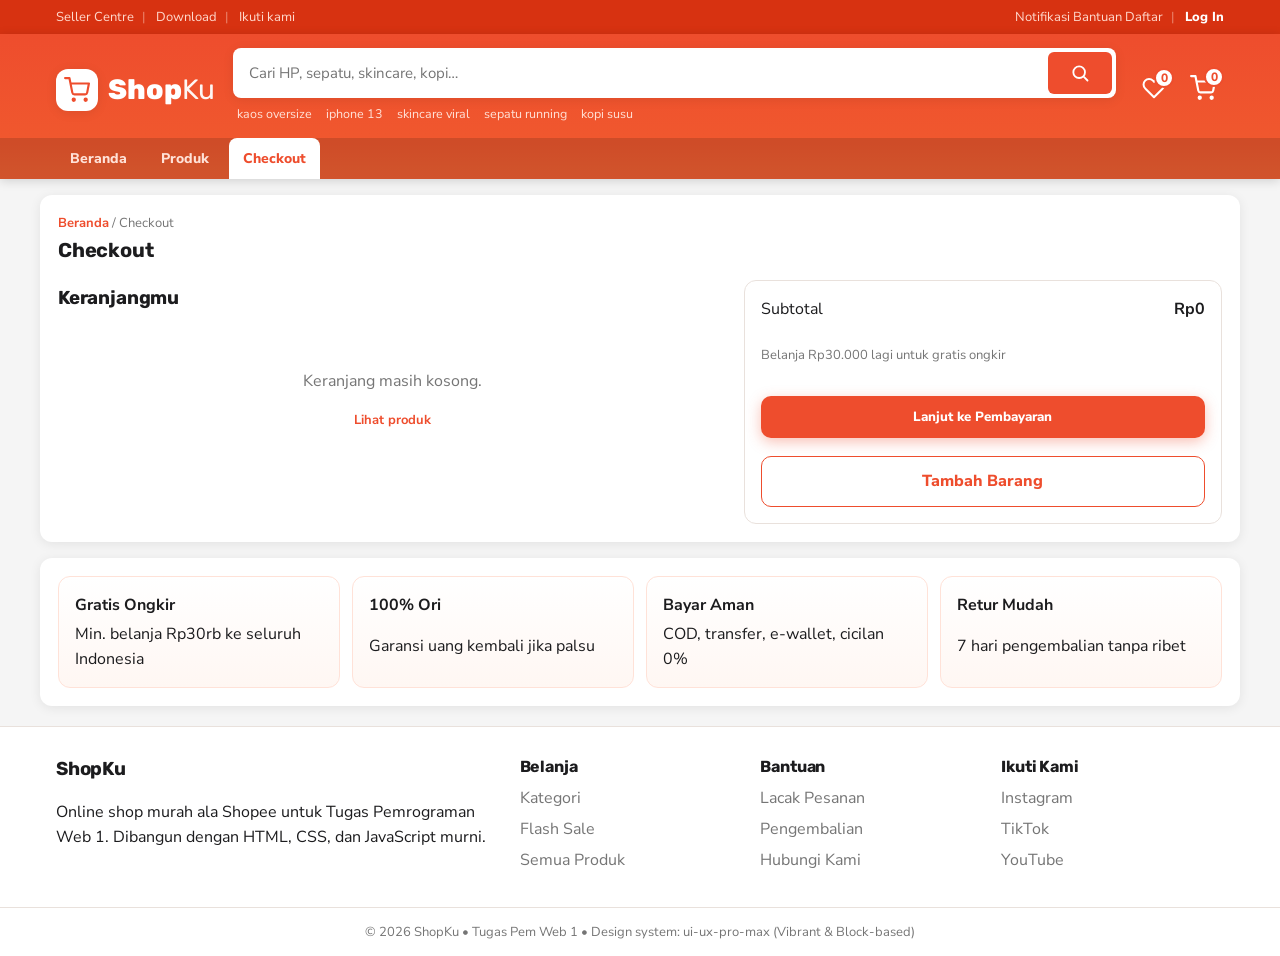
<file: checkout.html>
﻿<!DOCTYPE html>
<html lang="id">
<head>
<meta charset="UTF-8" />
<meta name="viewport" content="width=device-width, initial-scale=1.0" />
<title>Checkout &mdash; ShopKu</title>
<meta name="description" content="ShopKu &mdash; online shop ala Shopee. Flash sale, gratis ongkir, pembayaran aman. Tugas Pemrograman Web 1." />
<link rel="preconnect" href="https://fonts.googleapis.com" />
<link rel="preconnect" href="https://fonts.gstatic.com" crossorigin />
<link href="https://fonts.googleapis.com/css2?family=Nunito+Sans:opsz,wght@6..12,300;6..12,400;6..12,600;6..12,700;6..12,800&family=Rubik:wght@400;500;600;700;800&display=swap" rel="stylesheet" />
<link rel="stylesheet" href="styles.css" />
<link rel="icon" href="data:image/svg+xml,<svg xmlns='http://www.w3.org/2000/svg' viewBox='0 0 100 100'><rect width='100' height='100' rx='22' fill='%23EE4D2D'/><text x='50' y='68' font-size='58' text-anchor='middle' fill='white' font-family='Arial' font-weight='bold'>S</text></svg>" />
</head>
<body>
<a class="skip-link" href="#main">Lewati ke konten</a>

<!-- TOPBAR -->
<div class="topbar">
  <div class="container topbar-inner">
    <div class="topbar-left">
      <a href="#">Seller Centre</a><span class="dot">|</span>
      <a href="#">Download</a><span class="dot">|</span>
      <a href="#">Ikuti kami</a>
    </div>
    <div class="topbar-right">
      <a href="#" id="topNotif">Notifikasi</a>
      <a href="#">Bantuan</a>
      <a href="#">Daftar</a><span class="dot">|</span>
      <a href="#" class="bold">Log In</a>
    </div>
  </div>
</div>

<!-- HEADER -->
<header class="header" role="banner">
  <div class="container header-inner">
    <a href="index.html" class="logo" aria-label="ShopKu beranda">
      <span class="logo-badge" aria-hidden="true">
        <svg viewBox="0 0 24 24" width="26" height="26" fill="none" stroke="currentColor" stroke-width="2" stroke-linecap="round" stroke-linejoin="round"><circle cx="9" cy="21" r="1"/><circle cx="20" cy="21" r="1"/><path d="M1 1h4l2.68 13.39a2 2 0 0 0 2 1.61h9.72a2 2 0 0 0 2-1.61L23 6H6"/></svg>
      </span>
      <span class="logo-text">Shop<em>Ku</em></span>
    </a>

    <div class="search-wrap" role="search">
      <div class="search-box">
        <input id="searchInput" type="search" placeholder="Cari HP, sepatu, skincare, kopi&hellip;" aria-label="Cari produk" autocomplete="off" />
        <button id="searchBtn" type="button" class="btn-search" aria-label="Cari">
          <svg viewBox="0 0 24 24" width="20" height="20" fill="none" stroke="currentColor" stroke-width="2.2" stroke-linecap="round"><circle cx="11" cy="11" r="7"/><path d="m21 21-4.3-4.3"/></svg>
        </button>
      </div>
      <div class="search-tags" aria-hidden="true">
        <span>kaos oversize</span><span>iphone 13</span><span>skincare viral</span><span>sepatu running</span><span>kopi susu</span>
      </div>
      <ul id="suggestBox" class="suggest" role="listbox" aria-label="Saran pencarian" hidden></ul>
    </div>

    <div class="header-actions">
      <button id="wishBtn" type="button" class="icon-btn" aria-label="Wishlist">
        <svg viewBox="0 0 24 24" width="24" height="24" fill="none" stroke="currentColor" stroke-width="2" stroke-linecap="round" stroke-linejoin="round"><path d="M20.84 4.61a5.5 5.5 0 0 0-7.78 0L12 5.67l-1.06-1.06a5.5 5.5 0 0 0-7.78 7.78l1.06 1.06L12 21.23l7.78-7.78 1.06-1.06a5.5 5.5 0 0 0 0-7.78z"/></svg>
        <span id="wishCount" class="badge" hidden>0</span>
      </button>
      <button id="cartBtn" type="button" class="icon-btn" aria-label="Buka keranjang" aria-haspopup="dialog">
        <svg viewBox="0 0 24 24" width="26" height="26" fill="none" stroke="currentColor" stroke-width="2" stroke-linecap="round" stroke-linejoin="round"><circle cx="9" cy="21" r="1"/><circle cx="20" cy="21" r="1"/><path d="M1 1h4l2.68 13.39a2 2 0 0 0 2 1.61h9.72a2 2 0 0 0 2-1.61L23 6H6"/></svg>
        <span id="cartCount" class="badge">0</span>
      </button>
    </div>
  </div>
  <div class="container mobile-search">
    <div class="search-box">
      <input id="searchInputM" type="search" placeholder="Cari di ShopKu&hellip;" aria-label="Cari produk" />
      <button id="searchBtnM" type="button" class="btn-search" aria-label="Cari">
        <svg viewBox="0 0 24 24" width="20" height="20" fill="none" stroke="currentColor" stroke-width="2.2" stroke-linecap="round"><circle cx="11" cy="11" r="7"/><path d="m21 21-4.3-4.3"/></svg>
      </button>
    </div>
  </div>
  <nav class="mainnav" aria-label="Navigasi utama"><div class="container mainnav-inner"><a href="index.html">Beranda</a><a href="produk.html">Produk</a><a href="checkout.html" aria-current="page">Checkout</a></div></nav>
</header>

<main id="main">
  <section class="container block" aria-label="Checkout">
    <p class="crumb"><a class="link" href="index.html">Beranda</a> / Checkout</p>
    <div class="block-head"><h2>Checkout</h2></div>
    <div class="co-grid">
      <div>
        <h3>Keranjangmu</h3>
        <div id="coItems"></div>
      </div>
      <div class="co-side">
        <div class="row"><span>Subtotal</span><strong id="coTotal">Rp0</strong></div>
        <p class="muted small" id="coShip"></p>
        <button id="coPay" type="button" class="btn btn-primary btn-block">Lanjut ke Pembayaran</button>
        <a href="produk.html" class="btn btn-outline btn-block">Tambah Barang</a>
      </div>
    </div>
  </section>

  <section class="container block perks" aria-label="Keunggulan">
    <div class="perk"><strong>Gratis Ongkir</strong><span>Min. belanja Rp30rb ke seluruh Indonesia</span></div>
    <div class="perk"><strong>100% Ori</strong><span>Garansi uang kembali jika palsu</span></div>
    <div class="perk"><strong>Bayar Aman</strong><span>COD, transfer, e-wallet, cicilan 0%</span></div>
    <div class="perk"><strong>Retur Mudah</strong><span>7 hari pengembalian tanpa ribet</span></div>
  </section>
</main>

<footer class="footer">
  <div class="container foot-grid">
    <div><h3>ShopKu</h3><p>Online shop murah ala Shopee untuk Tugas Pemrograman Web 1. Dibangun dengan HTML, CSS, dan JavaScript murni.</p></div>
    <div><h4>Belanja</h4><a href="index.html#kategori">Kategori</a><a href="index.html#flash">Flash Sale</a><a href="produk.html">Semua Produk</a></div>
    <div><h4>Bantuan</h4><a href="#">Lacak Pesanan</a><a href="#">Pengembalian</a><a href="#">Hubungi Kami</a></div>
    <div><h4>Ikuti Kami</h4><a href="#">Instagram</a><a href="#">TikTok</a><a href="#">YouTube</a></div>
  </div>
  <div class="foot-bottom">&copy; 2026 ShopKu &bull; Tugas Pem Web 1 &bull; Design system: ui-ux-pro-max (Vibrant &amp; Block-based)</div>
</footer>

<!-- OVERLAY -->
<div id="overlay" class="overlay" hidden></div>

<!-- CART DRAWER -->
<aside id="cartDrawer" class="drawer" role="dialog" aria-modal="true" aria-label="Keranjang belanja" hidden>
  <div class="drawer-head"><h3>Keranjang (<span id="cartTitleCount">0</span>)</h3><button id="closeCart" type="button" class="icon-btn" aria-label="Tutup keranjang">&times;</button></div>
  <div id="cartItems" class="drawer-body"></div>
  <div class="drawer-foot">
    <div class="row"><span>Total</span><strong id="cartTotal">Rp0</strong></div>
    <p class="muted small" id="shipNote">Gratis ongkir untuk belanja &ge; Rp30.000</p>
    <button id="checkoutBtn" type="button" class="btn btn-primary btn-block">Checkout</button>
    <button id="clearCart" type="button" class="btn btn-ghost btn-block">Kosongkan</button>
  </div>
</aside>

<!-- PRODUCT MODAL -->
<div id="pModal" class="modal" role="dialog" aria-modal="true" aria-label="Detail produk" hidden>
  <div class="modal-card">
    <button id="closeModal" type="button" class="icon-btn modal-x" aria-label="Tutup detail">&times;</button>
    <div class="modal-grid">
      <div class="m-media"><img id="mImg" alt="" onerror="this.onerror=null;this.src='https://picsum.photos/seed/shopku-fallback/600/600'" /><span id="mDisc" class="disc"></span></div>
      <div class="m-info">
        <h3 id="mName"></h3>
        <div class="m-meta"><span id="mRating"></span><span class="dot-sep">|</span><span id="mSold"></span></div>
        <p class="m-price" id="mPrice"></p>
        <p class="muted small" id="mDesc"></p>
        <div class="opt-label">Varian</div>
        <div class="varian" id="mVarian"></div>
        <div class="qty-row">
          <div class="opt-label">Jumlah</div>
          <div class="stepper"><button id="qMin" type="button" aria-label="Kurangi">&minus;</button><span id="qVal">1</span><button id="qPlus" type="button" aria-label="Tambah">+</button></div>
          <span class="muted small" id="mStock"></span>
        </div>
        <div class="m-actions">
          <button id="mAdd" type="button" class="btn btn-outline">+ Keranjang</button>
          <button id="mBuy" type="button" class="btn btn-primary">Beli Sekarang</button>
        </div>
      </div>
    </div>
  </div>
</div>

<!-- CHECKOUT MODAL -->
<div id="cModal" class="modal" role="dialog" aria-modal="true" aria-label="Checkout" hidden>
  <div class="modal-card narrow">
    <button id="closeCheckout" type="button" class="icon-btn modal-x" aria-label="Tutup checkout">&times;</button>
    <div id="checkoutMain">
      <h3>Checkout</h3>
      <div id="sumItems" class="sum"></div>
      <label>Nama penerima<input id="fNama" placeholder="cth: Budi Santoso" autocomplete="name" /></label>
      <label>Alamat lengkap<textarea id="fAlamat" rows="2" placeholder="Jalan, No. rumah, Kecamatan, Kota"></textarea></label>
      <label>Metode pembayaran
        <select id="fBayar"><option>COD (Bayar di Tempat)</option><option>Transfer Bank</option><option>ShopPay / E-Wallet</option><option>Kartu Kredit / Cicilan 0%</option></select>
      </label>
      <div class="row total-row"><span>Total bayar</span><strong id="checkoutTotal">Rp0</strong></div>
      <button id="placeOrder" type="button" class="btn btn-primary btn-block">Buat Pesanan</button>
      <p id="formErr" class="err" role="alert" hidden></p>
    </div>
    <div id="orderSuccess" hidden class="success">
      <div class="check" aria-hidden="true">&#10003;</div>
      <h3>Pesanan Berhasil!</h3>
      <p class="muted">No. pesanan <strong id="orderId"></strong>. Estimasi tiba 2&ndash;4 hari. Terima kasih sudah belanja di ShopKu.</p>
      <button id="okOrder" type="button" class="btn btn-primary btn-block">Belanja Lagi</button>
    </div>
  </div>
</div>

<div id="toasts" class="toasts" aria-live="polite"></div>

<script src="app.js" defer></script>
</body>
</html>
</file>
<file: styles.css>
/* ShopKu - Vibrant & Block-based (ui-ux-pro-max) */
:root{
  --primary:#EE4D2D; --primary-dark:#D73211; --primary-soft:#FFF0EB;
  --secondary:#059669; --accent:#FF7337;
  --bg:#F5F5F5; --card:#FFFFFF; --ink:#1c1c1e; --muted:#757575;
  --border:#e9e1dc; --star:#FFB800; --danger:#DC2626;
  --radius:12px; --shadow:0 2px 12px rgba(0,0,0,.08); --shadow-lg:0 12px 40px rgba(0,0,0,.18);
  --font-h:'Rubik',system-ui,sans-serif; --font-b:'Nunito Sans',system-ui,sans-serif;
}
*{box-sizing:border-box}
html{scroll-behavior:smooth}
body{margin:0;font-family:var(--font-b);background:var(--bg);color:var(--ink);line-height:1.55}
h1,h2,h3,h4{font-family:var(--font-h);margin:0;letter-spacing:-.01em}
a{color:inherit;text-decoration:none}
img{display:block;max-width:100%}
button{cursor:pointer;font-family:inherit}
input,select,textarea{font-family:inherit;font-size:15px}
:focus-visible{outline:3px solid #1a73e8;outline-offset:2px;border-radius:6px}
.container{max-width:1200px;margin:0 auto;padding:0 16px}
.skip-link{position:absolute;left:-999px;background:#000;color:#fff;padding:8px 14px;z-index:99}
.skip-link:focus{left:8px;top:8px}
.muted{color:var(--muted)} .small{font-size:13px} .center{text-align:center;margin:22px 0}
.dot{opacity:.5;margin:0 8px}
.row{display:flex;justify-content:space-between;align-items:center;gap:10px}

/* TOPBAR */
.topbar{background:var(--primary-dark);color:#ffd9cd;font-size:13px}
.topbar-inner{display:flex;justify-content:space-between;padding:7px 16px}
.topbar a:hover{color:#fff} .topbar .bold{font-weight:800;color:#fff}

/* HEADER */
.header{background:linear-gradient(180deg,var(--primary),#f0572e 70%,#f36233);color:#fff;position:sticky;top:0;z-index:40;box-shadow:0 2px 10px rgba(0,0,0,.15)}
.header-inner{display:flex;align-items:center;gap:18px;padding:14px 16px 6px}
.logo{display:flex;align-items:center;gap:10px;color:#fff}
.logo-badge{background:#fff;color:var(--primary);width:42px;height:42px;border-radius:12px;display:grid;place-items:center;box-shadow:var(--shadow)}
.logo-text{font-family:var(--font-h);font-size:28px;font-weight:800}
.logo-text em{font-style:normal;font-weight:400;opacity:.95}
.search-wrap{flex:1;position:relative;min-width:0}
.search-box{display:flex;background:#fff;border-radius:8px;padding:4px;box-shadow:var(--shadow)}
.search-box input{flex:1;border:0;outline:0;padding:10px 12px;border-radius:6px;min-width:0;color:var(--ink)}
.btn-search{background:var(--primary);color:#fff;border:0;border-radius:6px;padding:0 22px;min-height:42px;display:grid;place-items:center;transition:background .2s}
.btn-search:hover{background:var(--primary-dark)}
.search-tags{display:flex;gap:14px;font-size:12.5px;color:#ffe2d8;margin:6px 4px 8px;flex-wrap:wrap}
.suggest{position:absolute;top:52px;left:0;right:0;background:#fff;color:var(--ink);border-radius:10px;box-shadow:var(--shadow-lg);list-style:none;margin:0;padding:6px;z-index:50;overflow:hidden}
.suggest li{padding:10px 12px;border-radius:8px;cursor:pointer}
.suggest li:hover,.suggest li:focus{background:#fff1ec;outline:none}
.header-actions{display:flex;gap:8px;align-items:center}
.icon-btn{background:transparent;border:0;color:inherit;padding:8px;border-radius:10px;position:relative;transition:background .2s,transform .2s;line-height:1}
.icon-btn:hover{background:rgba(255,255,255,.18);transform:translateY(-1px)}
.badge{position:absolute;top:0;right:0;background:#fff;color:var(--primary);font-size:12px;font-weight:800;min-width:20px;height:20px;border-radius:999px;display:grid;place-items:center;border:2px solid var(--primary)}
.mobile-search{display:none;padding:0 16px 12px}

/* HERO */
.hero{display:grid;grid-template-columns:1fr 280px;gap:14px;margin-top:16px}
.carousel{position:relative;border-radius:var(--radius);overflow:hidden;box-shadow:var(--shadow);min-height:250px}
.slides{display:flex;transition:transform .35s ease}
.slide{min-width:100%;padding:36px 32px;color:#fff;display:flex;justify-content:space-between;align-items:center;gap:12px}
.slide h1{font-size:clamp(24px,4vw,40px);line-height:1.15;margin:8px 0}
.slide p{opacity:.92}
.s1{background:linear-gradient(120deg,#EE4D2D,#FF7A45 60%,#FF9F43)}
.s2{background:linear-gradient(120deg,#059669,#10B981 60%,#34D399)}
.s3{background:linear-gradient(120deg,#4F46E5,#7C3AED 55%,#EC4899)}
.pill{display:inline-block;background:rgba(255,255,255,.22);border:1px solid rgba(255,255,255,.5);padding:4px 12px;border-radius:999px;font-size:13px;font-weight:800;letter-spacing:.06em}
.slide-art{font-size:110px;font-weight:800;opacity:.28;line-height:1}
.car-btn{position:absolute;top:50%;transform:translateY(-50%);width:38px;height:38px;border-radius:50%;border:0;background:rgba(255,255,255,.9);color:#333;font-size:22px;box-shadow:var(--shadow);line-height:1}
.car-btn.prev{left:10px}.car-btn.next{right:10px}
.dots{position:absolute;bottom:12px;left:0;right:0;display:flex;gap:6px;justify-content:center}
.dots button{width:22px;height:6px;border-radius:99px;border:0;background:rgba(255,255,255,.5);padding:0}
.dots button.on{background:#fff}
.hero-side{display:grid;gap:14px}
.mini-banner{border-radius:var(--radius);padding:18px;color:#fff;box-shadow:var(--shadow);display:grid;gap:4px;align-content:center;min-height:118px}
.mini-banner.b1{background:linear-gradient(135deg,#B42318,#EE4D2D)}
.mini-banner.b2{background:linear-gradient(135deg,#0B3B36,#059669)}
.btn{border:0;border-radius:10px;padding:12px 20px;font-weight:800;transition:transform .18s,box-shadow .18s,background .18s}
.btn:hover{transform:translateY(-1px)}
.btn-light{background:#fff;color:var(--primary)}
.btn-primary{background:var(--primary);color:#fff;box-shadow:0 4px 14px rgba(238,77,45,.35)}
.btn-primary:hover{background:var(--primary-dark)}
.btn-outline{background:#fff;border:1.5px solid var(--primary);color:var(--primary)}
.btn-outline:hover{background:var(--primary-soft)}
.btn-ghost{background:transparent;color:var(--muted)}
.btn-block{width:100%;margin-top:8px}

/* BLOCKS */
.block{background:var(--card);border-radius:var(--radius);box-shadow:var(--shadow);margin-top:16px;padding:18px}
.block-head{display:flex;justify-content:space-between;align-items:center;margin-bottom:14px;gap:10px}
.block-head.wrap{flex-wrap:wrap}
.block-head h2{font-size:20px}
.link{color:var(--primary);font-weight:700}
.link:hover{text-decoration:underline}

/* KATEGORI */
.cat-grid{display:grid;grid-template-columns:repeat(7,1fr);gap:10px}
.cat{background:#fff;border:1px solid #f0e6e1;border-radius:12px;padding:14px 6px;text-align:center;transition:transform .2s,box-shadow .2s,border-color .2s}
.cat:hover{transform:translateY(-3px);box-shadow:var(--shadow);border-color:var(--primary)}
.cat .ic{width:44px;height:44px;margin:0 auto 8px;border-radius:12px;display:grid;place-items:center;color:#fff}
.cat .lbl{font-size:12.5px;font-weight:700;display:block}

/* FLASH */
.flash{border:2px solid #ffd9cd;background:linear-gradient(180deg,#fff7f3,#fff)}
.flash-head h2{display:flex;align-items:center;gap:8px;color:var(--primary)}
.flash-head{flex-wrap:wrap}
.bolt{background:var(--primary);color:#fff;border-radius:8px;padding:4px;display:inline-grid;place-items:center}
.countdown{background:#222;color:#fff;padding:4px 10px;border-radius:8px;font-variant-numeric:tabular-nums;letter-spacing:.05em}
.h-scroll{display:flex;gap:12px;overflow-x:auto;padding-bottom:6px;scroll-snap-type:x mandatory}
.f-card{min-width:170px;max-width:170px;background:#fff;border-radius:12px;overflow:hidden;border:1px solid #ffe2d8;scroll-snap-align:start;transition:transform .2s;border:1px solid #ffe2d8}
.f-card:hover{transform:translateY(-3px)}
.f-card img{width:100%;height:130px;object-fit:cover;background:#eee;aspect-ratio:17/13}
.f-body{padding:10px}
.price{color:var(--primary);font-weight:800;font-family:var(--font-h)}
.old{color:var(--muted);font-size:12px;text-decoration:line-through}
.bar{height:6px;background:#ffe2d8;border-radius:99px;margin-top:8px;overflow:hidden}
.bar i{display:block;height:100%;background:linear-gradient(90deg,var(--primary),var(--accent));border-radius:99px}

/* TOOLBAR + GRID */
.toolbar{display:flex;justify-content:space-between;gap:12px;flex-wrap:wrap;margin-bottom:14px}
.chips{display:flex;gap:8px;flex-wrap:wrap}
.chip{border:1.5px solid var(--border);background:#fff;padding:8px 14px;border-radius:999px;font-weight:700;font-size:14px;transition:all .2s}
.chip:hover{border-color:var(--primary);color:var(--primary)}
.chip.on{background:var(--primary);border-color:var(--primary);color:#fff}
.sort{display:flex;align-items:center;gap:8px;font-size:14px}
.sort select{padding:9px 12px;border-radius:8px;border:1.5px solid var(--border);background:#fff}
.grid{display:grid;grid-template-columns:repeat(5,1fr);gap:14px}
.card{background:#fff;border:1px solid #f1e8e4;border-radius:12px;overflow:hidden;transition:transform .22s,box-shadow .22s;display:flex;flex-direction:column}
.card:hover{transform:translateY(-4px);box-shadow:var(--shadow-lg)}
.card-media{position:relative;background:#f0f0f0}
.card-media img{width:100%;height:180px;object-fit:cover;aspect-ratio:1/1}
.disc{position:absolute;top:8px;right:8px;background:#FFE600;color:#EE4D2D;font-size:12px;font-weight:800;padding:3px 8px;border-radius:6px}
.fav{position:absolute;top:8px;left:8px;width:32px;height:32px;border-radius:50%;border:0;background:rgba(255,255,255,.92);display:grid;place-items:center;color:#999;line-height:1}
.fav.on{color:var(--primary)}
.card-body{padding:12px;display:grid;gap:6px;flex:1}
.card-name{font-size:14px;font-weight:600;display:-webkit-box;-webkit-line-clamp:2;-webkit-box-orient:vertical;overflow:hidden;min-height:42px}
.card-name:hover{color:var(--primary)}
.card-meta{display:flex;justify-content:space-between;font-size:12.5px;color:var(--muted)}
.stars{color:#E69B00}
.card-foot{display:flex;justify-content:space-between;align-items:center;margin-top:auto;padding-top:6px;gap:8px}
.mall{font-size:11px;font-weight:800;background:var(--primary-soft);color:var(--primary);padding:2px 8px;border-radius:6px;white-space:nowrap}
.add{border:0;background:var(--primary);color:#fff;border-radius:8px;padding:8px 12px;font-weight:800;transition:background .2s;white-space:nowrap}
.add:hover{background:var(--primary-dark)}

/* PERKS */
.perks{display:grid;grid-template-columns:repeat(4,1fr);gap:12px}
.perk{background:linear-gradient(180deg,#fff,#fff7f3);border:1px solid #ffe2d8;border-radius:12px;padding:16px;display:grid;gap:4px}

/* FOOTER */
.footer{background:#fff;margin-top:20px;border-top:1px solid var(--border)}
.foot-grid{display:grid;grid-template-columns:2fr 1fr 1fr 1fr;gap:18px;padding:28px 16px}
.foot-grid a{display:block;color:var(--muted);margin:6px 0}
.foot-grid a:hover{color:var(--primary)}
.foot-bottom{text-align:center;color:var(--muted);font-size:13px;padding:14px;border-top:1px solid var(--border)}

/* DRAWER / MODAL */
.overlay{position:fixed;inset:0;background:rgba(0,0,0,.5);z-index:60}
.overlay[hidden]{display:none}
.drawer{position:fixed;top:0;right:0;bottom:0;width:min(420px,94vw);background:#fff;z-index:70;display:flex;flex-direction:column;box-shadow:var(--shadow-lg);animation:slideIn .25s ease;color:var(--ink)}
.drawer[hidden]{display:none}
@keyframes slideIn{from{transform:translateX(40px);opacity:.5}to{transform:none;opacity:1}}
.drawer-head{display:flex;justify-content:space-between;align-items:center;padding:16px;border-bottom:1px solid var(--border)}
.drawer-head .icon-btn{color:var(--ink)}
.drawer-head .icon-btn:hover{background:#f0f0f0}
.drawer-body{flex:1;overflow:auto;padding:12px 16px;display:grid;gap:12px;align-content:start}
.cart-item{display:grid;grid-template-columns:64px 1fr auto;gap:10px;border:1px solid var(--border);border-radius:12px;padding:10px}
.cart-item img{width:64px;height:64px;object-fit:cover;border-radius:8px;background:#f0f0f0}
.cart-item .t{font-weight:700;font-size:14px}
.cart-del{color:#999;align-self:start}
.cart-del:hover{background:#fdecec;color:var(--danger)}
.stepper{display:inline-flex;align-items:center;border:1.5px solid var(--border);border-radius:8px;overflow:hidden}
.stepper button{width:30px;height:30px;border:0;background:#f7f7f7;font-size:16px;color:var(--ink);line-height:1}
.stepper span{min-width:32px;text-align:center;font-weight:800}
.drawer-foot{padding:16px;border-top:1px solid var(--border)}
.drawer-foot .row{font-size:17px}
.empty{text-align:center;color:var(--muted);padding:30px 10px}
.modal{position:fixed;inset:0;z-index:80;display:grid;place-items:center;padding:16px;background:rgba(0,0,0,.55)}
.modal[hidden]{display:none}
.modal-card{background:#fff;border-radius:16px;max-width:860px;width:100%;position:relative;box-shadow:var(--shadow-lg);max-height:92vh;overflow:auto;animation:pop .22s ease;color:var(--ink)}
@keyframes pop{from{transform:scale(.96);opacity:.4}to{transform:none;opacity:1}}
.modal-card.narrow{max-width:480px;padding:24px}
.modal-x{position:absolute;top:10px;right:10px;background:#f2f2f2;color:#333;z-index:2}
.modal-x:hover{background:#e4e4e4}
.modal-grid{display:grid;grid-template-columns:1fr 1.1fr}
.m-media{position:relative;background:#f4f4f4;min-height:320px}
.m-media img{width:100%;height:100%;object-fit:cover;min-height:320px;background:#eee}
.m-info{padding:24px;display:grid;gap:10px;align-content:start}
.m-price{font-size:28px;color:var(--primary);font-family:var(--font-h);font-weight:800;margin:0}
.m-meta{color:var(--muted);font-size:14px}.dot-sep{margin:0 8px}
.opt-label{font-weight:800;font-size:14px;margin-top:6px}
.varian{display:flex;gap:8px;flex-wrap:wrap}
.varian button{border:1.5px solid var(--border);background:#fff;border-radius:8px;padding:8px 14px;font-weight:700;color:var(--ink)}
.varian button.on{border-color:var(--primary);color:var(--primary);background:var(--primary-soft)}
.qty-row{display:flex;align-items:center;gap:12px;flex-wrap:wrap}
.m-actions{display:flex;gap:10px;margin-top:8px}
.m-actions .btn{flex:1}
.sum{display:grid;gap:8px;margin:12px 0;max-height:180px;overflow:auto}
.sum div{display:flex;justify-content:space-between;font-size:14px;gap:10px}
#cModal label{display:grid;gap:6px;font-weight:700;font-size:14px;margin-top:10px}
#cModal input,#cModal textarea,#cModal select{border:1.5px solid var(--border);border-radius:10px;padding:11px 12px;font-weight:400;width:100%;color:var(--ink);background:#fff}
.total-row{margin-top:14px;font-size:18px}
.err{color:var(--danger);background:#fdecec;padding:10px;border-radius:8px;margin:10px 0 0}
.err[hidden]{display:none}
.success{text-align:center;padding:10px}
.check{width:64px;height:64px;background:var(--secondary);color:#fff;font-size:32px;border-radius:50%;display:grid;place-items:center;margin:0 auto 12px}
.toasts{position:fixed;bottom:18px;left:50%;transform:translateX(-50%);z-index:100;display:grid;gap:8px;width:min(420px,92vw)}
.toast{background:#1c1c1e;color:#fff;padding:12px 16px;border-radius:12px;box-shadow:var(--shadow-lg);animation:pop .2s}

/* RESPONSIVE - checklist 375/768/1024/1440 */
@media(max-width:1024px){
  .grid{grid-template-columns:repeat(4,1fr)}
  .cat-grid{grid-template-columns:repeat(4,1fr)}
  .hero{grid-template-columns:1fr}
  .hero-side{grid-template-columns:1fr 1fr}
}
@media(max-width:768px){
  .topbar{display:none}
  .header-inner{flex-wrap:wrap}
  .search-wrap{display:none}
  .mobile-search{display:block}
  .grid{grid-template-columns:repeat(3,1fr)}
  .modal-grid{grid-template-columns:1fr}
  .m-media img{min-height:220px}
  .perks{grid-template-columns:1fr 1fr}
  .foot-grid{grid-template-columns:1fr 1fr}
}
@media(max-width:480px){
  .grid{grid-template-columns:repeat(2,1fr)}
  .card-media img{height:140px}
  .cat-grid{grid-template-columns:repeat(3,1fr)}
  .hero-side{grid-template-columns:1fr}
  .toolbar{flex-direction:column;align-items:stretch}
  .block{padding:14px}
  .slide{padding:26px 20px}
}
@media(prefers-reduced-motion:reduce){
  *,*::before,*::after{animation:none!important;transition:none!important;scroll-behavior:auto!important}
}

/* NAV + SUBPAGES */
.mainnav{background:rgba(0,0,0,.14)}
.mainnav-inner{display:flex;gap:6px}
.mainnav a{color:#ffe2d8;font-weight:800;font-size:14px;padding:10px 14px;border-radius:8px 8px 0 0}
.mainnav a:hover{color:#fff;background:rgba(255,255,255,.16)}
.mainnav a[aria-current="page"]{background:#fff;color:var(--primary)}
.crumb{color:var(--muted);font-size:13px;margin:0 0 2px}
.co-grid{display:grid;grid-template-columns:1.4fr 1fr;gap:16px;align-items:start}
.co-grid h3{margin:4px 0 10px}
.co-side{border:1.5px solid var(--border);border-radius:12px;padding:16px;display:grid;gap:10px;position:sticky;top:96px;background:#fff}
.btn-block{display:block;text-align:center}
@media(max-width:768px){.co-grid{grid-template-columns:1fr}.co-side{position:static}}
</file>
